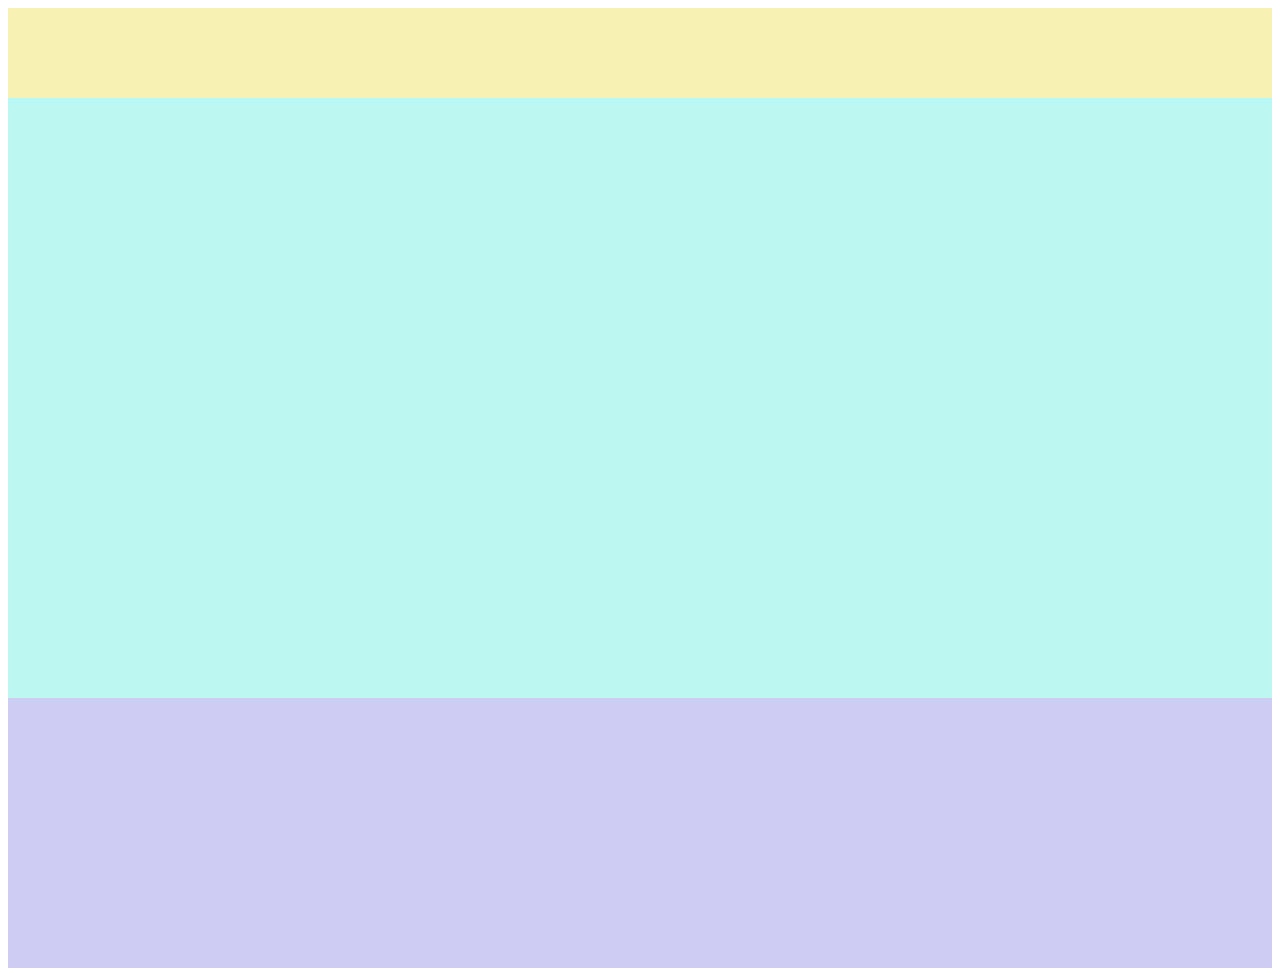
<file: html_study_1/page12/index.html>
<!DOCTYPE html>
<html>
  <head>
    <meta charset="utf-8">
    <title>Progate</title>
    <link rel="stylesheet" href="stylesheet.css">
  </head>
  <body>
    <!-- <div>要素を追加し、「header」というclassをつけてください -->
    <div class="header"></div>
    
    <!-- <div>要素を追加し、「main」というclassをつけてください -->
    <div class="main"></div>
    
    <!-- <div>要素を追加し、「footer」というclassをつけてください -->
    <div class="footer"></div>
    
  </body>
</html>
</file>
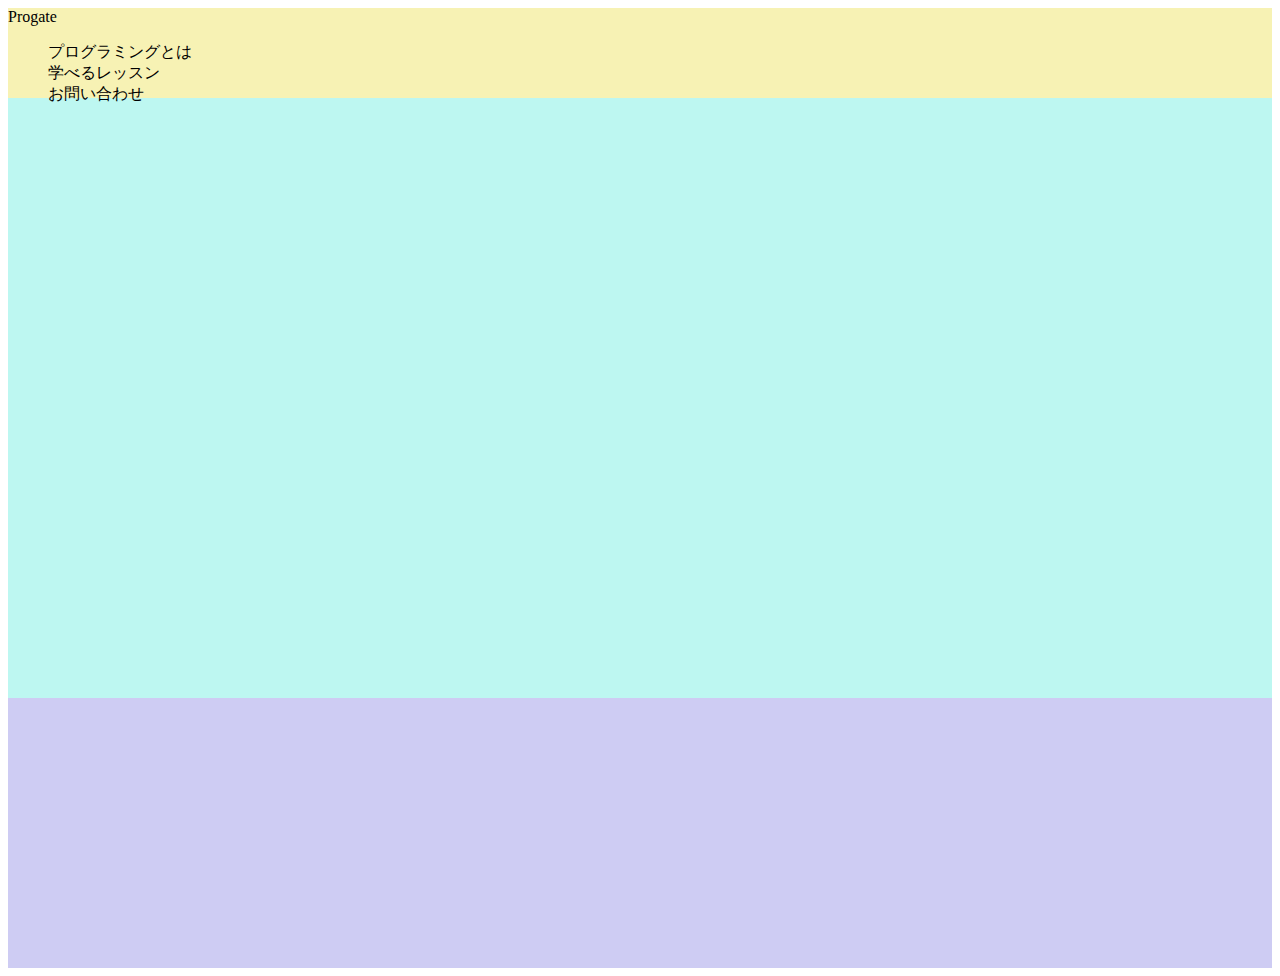
<file: html_study_1/page13/index.html>
<!DOCTYPE html>
<html>
  <head>
    <meta charset="utf-8">
    <title>Progate</title>
    <link rel="stylesheet" href="stylesheet.css">
  </head>
  <body>
    <div class="header">
      <!-- <div>要素を追加し、「header-logo」というclassをつけてください -->
      <div class="header-logo">Progate</div>
      
      <!-- <div>要素を追加し、「header-list」というclassをつけてください -->
      <div class="header-list">
        <ul>
          <li>プログラミングとは</li>
          <li>学べるレッスン</li>
          <li>お問い合わせ</li>
        </ul>
      </div>
      
    </div>

    <div class="main">
      
    </div>

    <div class="footer">
      
    </div>
  </body>
</html>
</file>
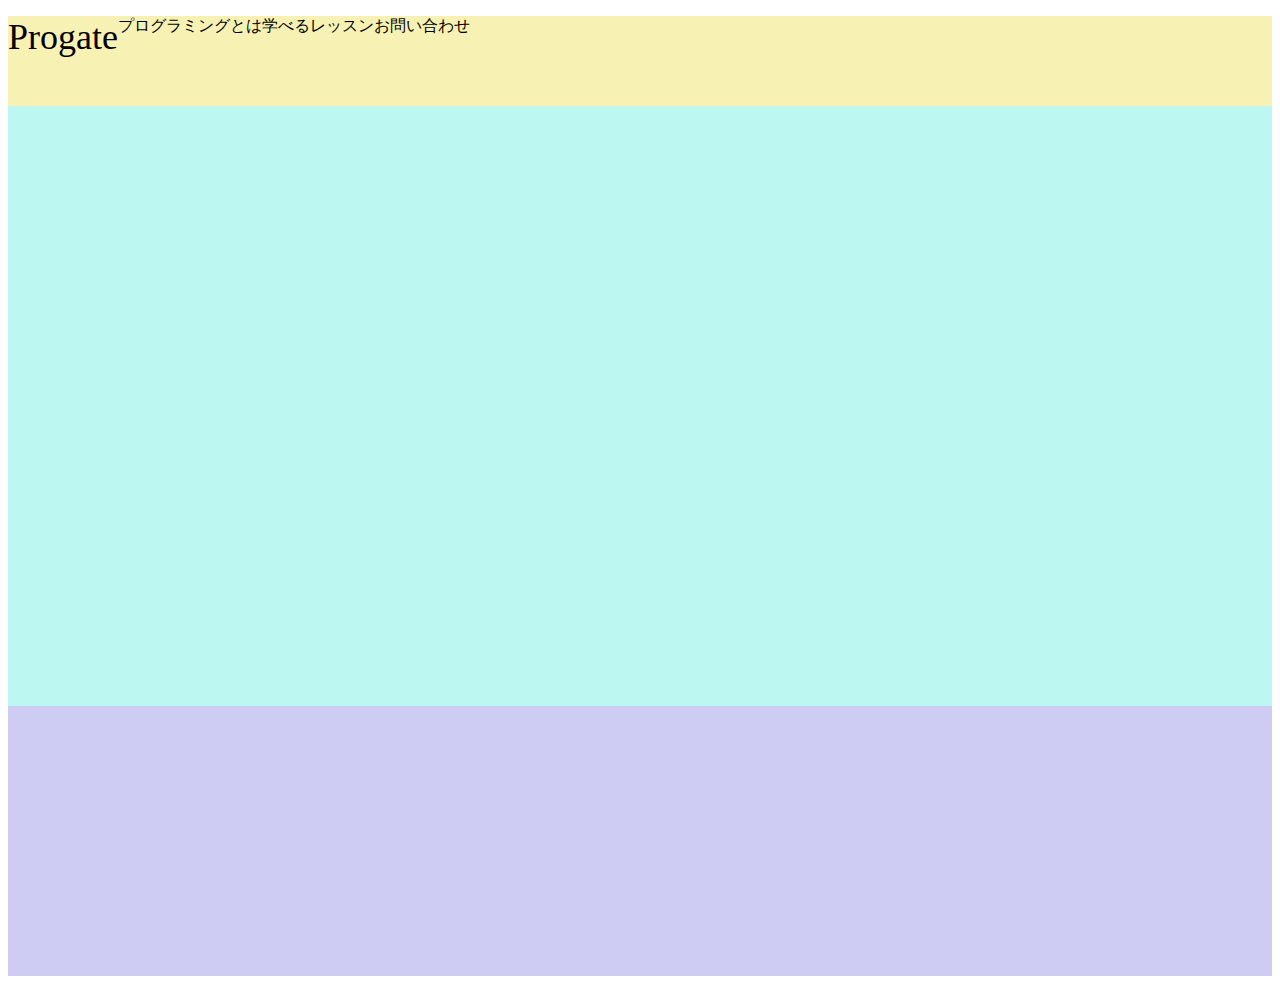
<file: html_study_1/page14/index.html>
<!DOCTYPE html>
<html>
  <head>
    <meta charset="utf-8">
    <title>Progate</title>
    <link rel="stylesheet" href="stylesheet.css">
  </head>
  <body>
    <div class="header">
      <div class="header-logo">Progate</div>
      <div class="header-list">
        <ul>
          <li>プログラミングとは</li>
          <li>学べるレッスン</li>
          <li>お問い合わせ</li>
        </ul>
      </div>
    </div>

    <div class="main">
      
    </div>

    <div class="footer">
      
    </div>
  </body>
</html>
</file>
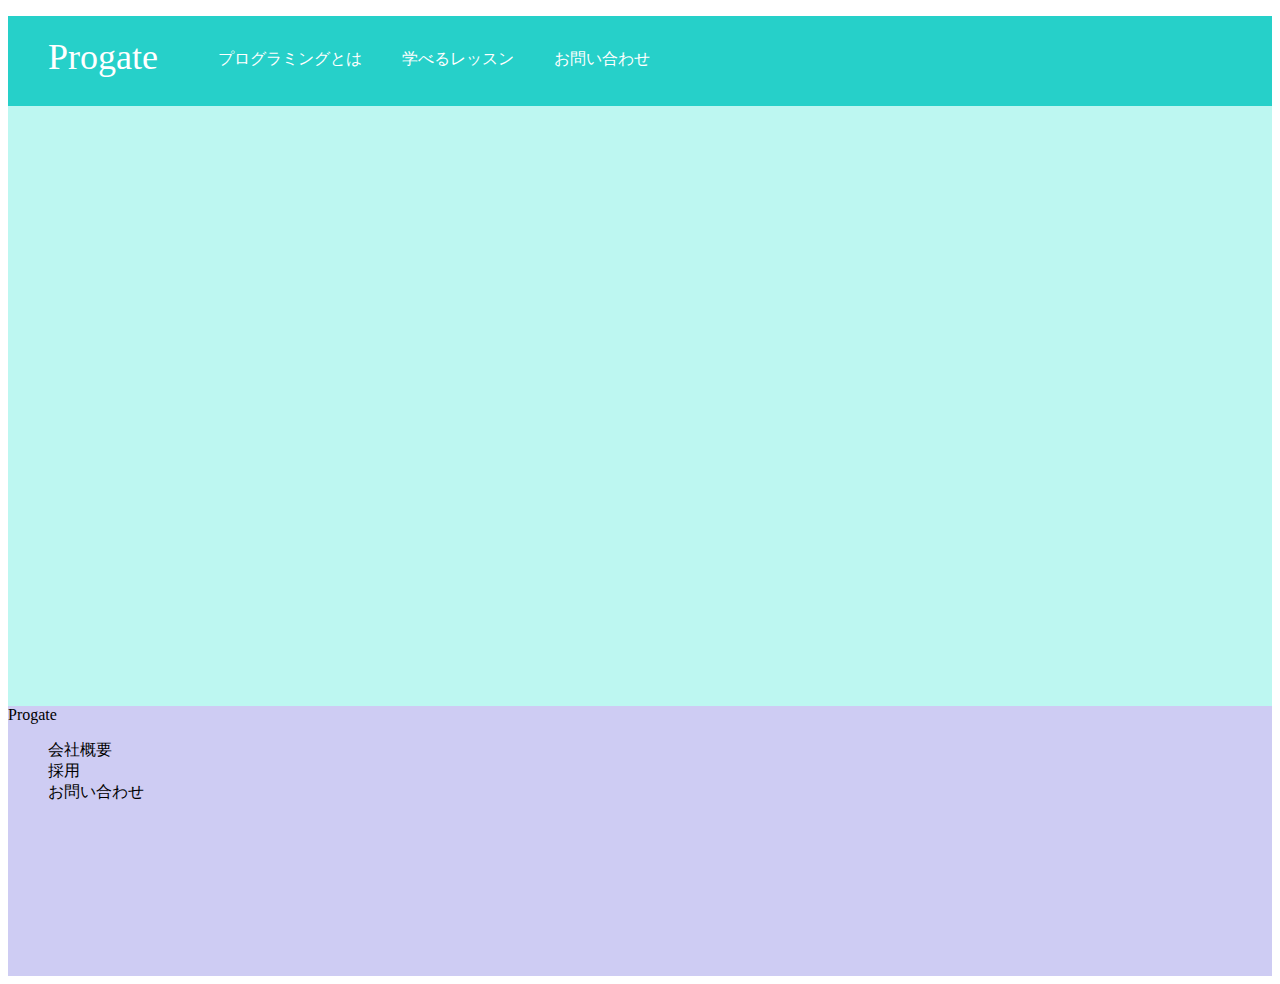
<file: html_study_1/page16/index.html>
<!DOCTYPE html>
<html>
  <head>
    <meta charset="utf-8">
    <title>Progate</title>
    <link rel="stylesheet" href="stylesheet.css">
  </head>
  <body>
    <div class="header">
      <div class="header-logo">Progate</div>
      <div class="header-list">
        <ul>
          <li>プログラミングとは</li>
          <li>学べるレッスン</li>
          <li>お問い合わせ</li>
        </ul>
      </div>
    </div>

    <div class="main">
      
    </div>

    <div class="footer">
      <!-- <div>要素を追加し、「footer-logo」というclassをつけてください -->
      <div class="footer-logo">Progate</div>
      
      <!-- <div>要素を追加し、「footer-list」というclassをつけてください -->
      <div class="footer-list">
        <ul>
          <li>会社概要</li>
          <li>採用</li>
          <li>お問い合わせ</li>
        </ul>
      </div>
      
    </div>
  </body>
</html>
</file>
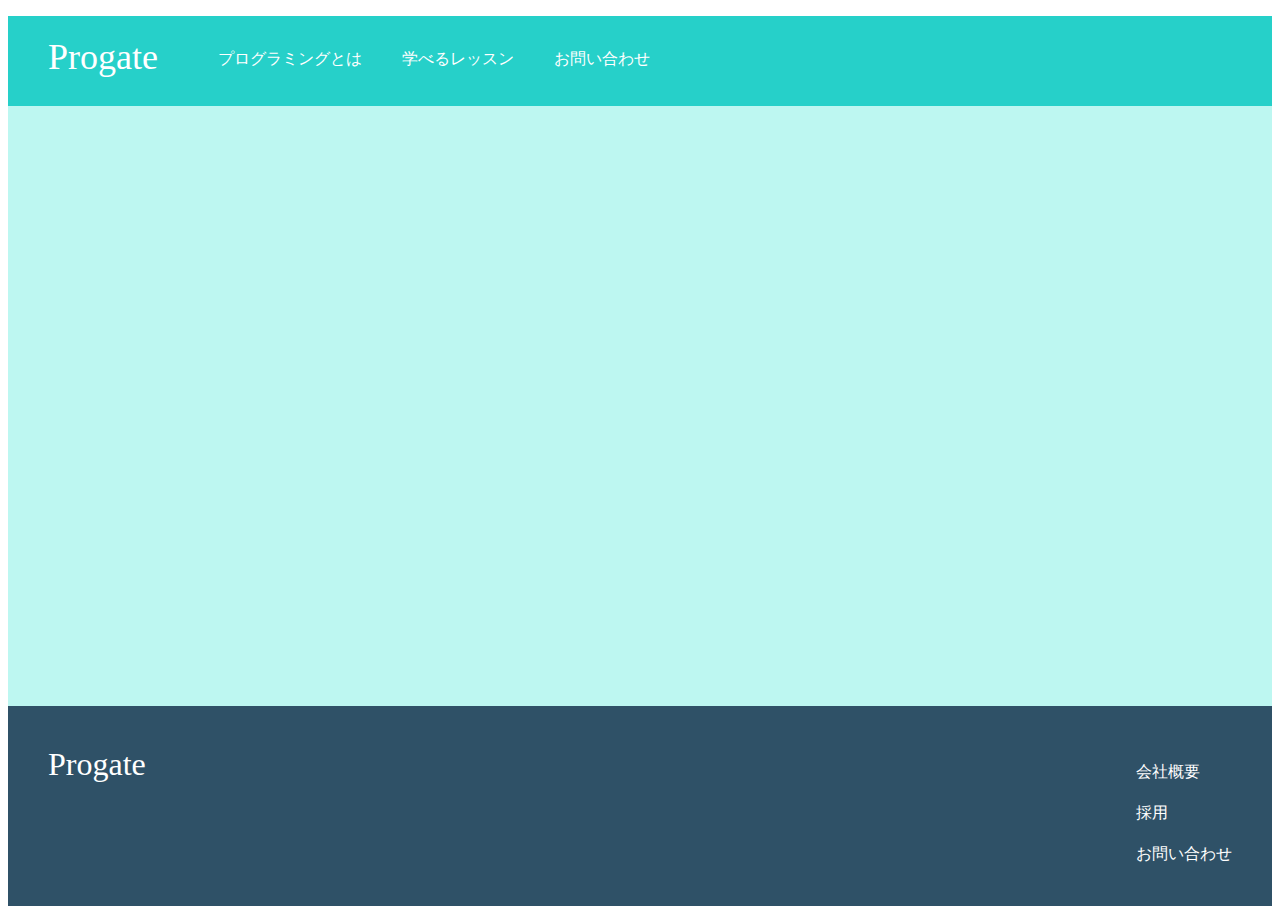
<file: html_study_1/page17/index.html>
<!DOCTYPE html>
<html>
  <head>
    <meta charset="utf-8">
    <title>Progate</title>
    <link rel="stylesheet" href="stylesheet.css">
  </head>
  <body>
    <div class="header">
      <div class="header-logo">Progate</div>
      <div class="header-list">
        <ul>
          <li>プログラミングとは</li>
          <li>学べるレッスン</li>
          <li>お問い合わせ</li>
        </ul>
      </div>
    </div>

    <div class="main">
      
    </div>

    <div class="footer">
      <div class="footer-logo">Progate</div>
      <div class="footer-list">
        <ul>
          <li>会社概要</li>
          <li>採用</li>
          <li>お問い合わせ</li>
        </ul>
      </div>
    </div>
  </body>
</html>
</file>
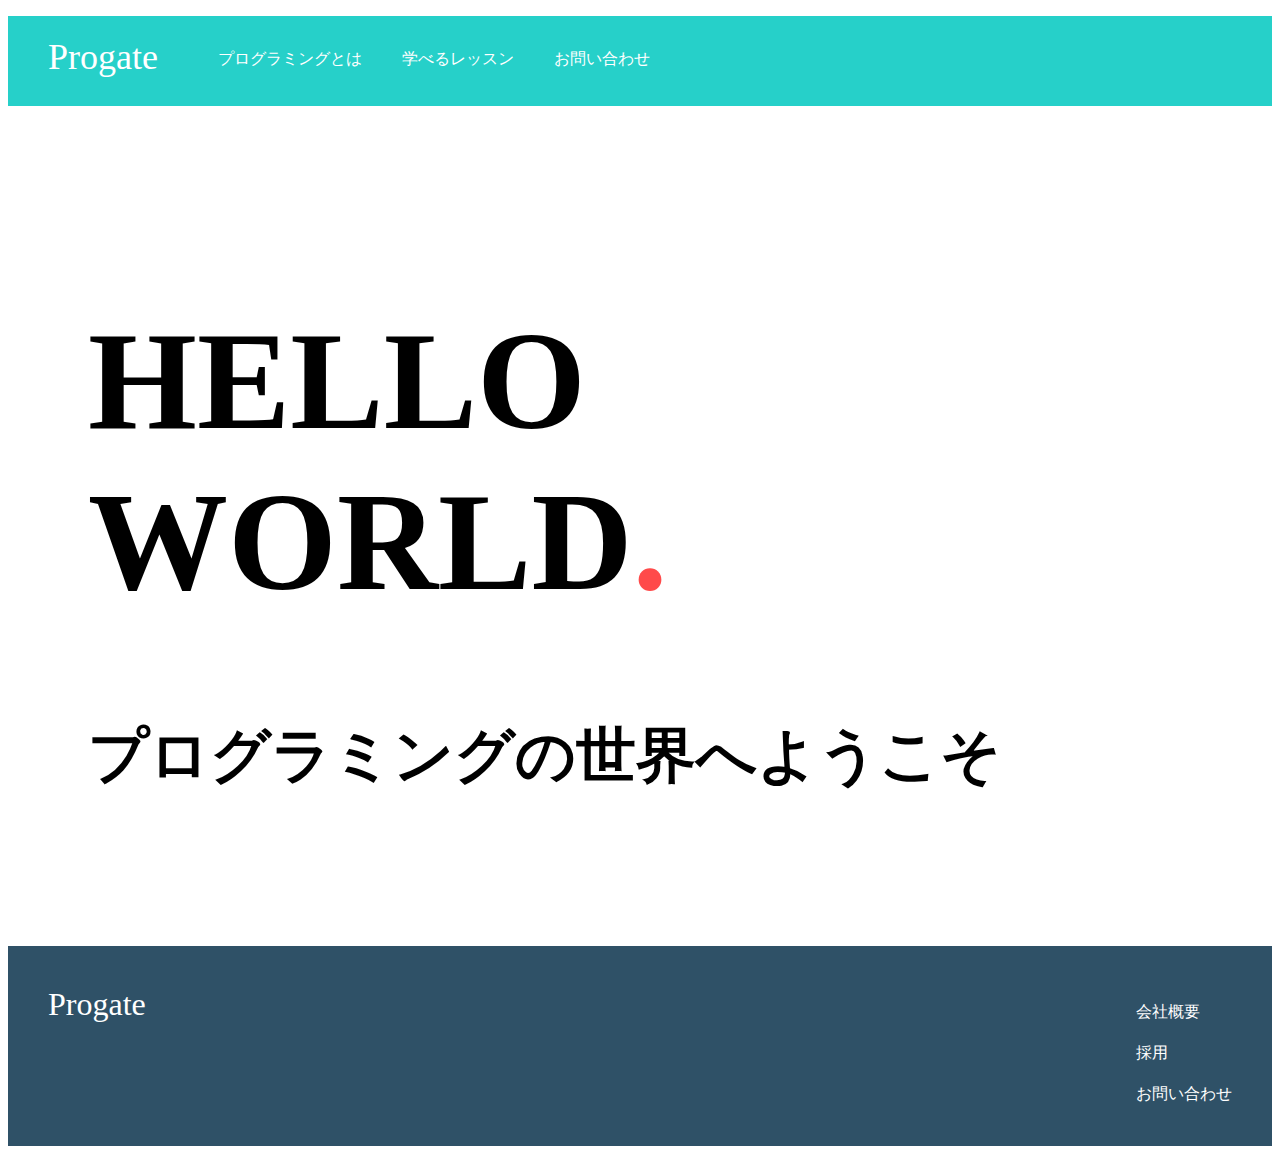
<file: html_study_1/page18/index.html>
<!DOCTYPE html>
<html>
  <head>
    <meta charset="utf-8">
    <title>Progate</title>
    <link rel="stylesheet" href="stylesheet.css">
  </head>
  <body>
    <div class="header">
      <div class="header-logo">Progate</div>
      <div class="header-list">
        <ul>
          <li>プログラミングとは</li>
          <li>学べるレッスン</li>
          <li>お問い合わせ</li>
        </ul>
      </div>
    </div>

    <div class="main">
      <!-- <div>要素を追加し、「copy-container」というclassをつけてください -->
      <div class="copy-container">
        <h1>HELLO WORLD<span>.</span></h1>
        <h2>プログラミングの世界へようこそ</h2>
      </div>
      
      <!-- <div>要素を追加し、「contents」というclassをつけてください -->
      <div class="contents"></div>
      
      <!-- <div>要素を追加し、「contact-form」というclassをつけてください -->
      <div class="contact-form"></div>
      
    </div>

    <div class="footer">
      <div class="footer-logo">Progate</div>
      <div class="footer-list">
        <ul>
          <li>会社概要</li>
          <li>採用</li>
          <li>お問い合わせ</li>
        </ul>
      </div>
    </div>
  </body>
</html>
</file>
<file: html_study_1/page12/stylesheet.css>
body {
  font-family: "Avenir Next";
}

/* headerの背景色を#f7f2b4、高さを90pxにしてください */
.header {
  background-color: #f7f2b4;
  height: 90px;
}

/* mainの背景色を#bdf7f1、高さを600pxにしてください */
.main {
  background-color: #bdf7f1;
  height: 600px;
}  

/* footerの背景色を#ceccf3、高さを270pxにしてください */
.footer {
  background-color: #ceccf3;
  height: 270px;
}
</file>
<file: html_study_1/page13/stylesheet.css>
body {
  font-family: "Avenir Next";
}

/* list-styleプロパティを用いて、<li>要素の黒点を取り除いてください */
li {
  list-style: none;
}

.header {
  background-color: #f7f2b4;
  height: 90px;
}

.main {
  background-color: #bdf7f1;
  height: 600px;
}

.footer {
  background-color: #ceccf3;
  height: 270px;
}
</file>
<file: html_study_1/page14/stylesheet.css>
body {
  font-family: "Avenir Next";
}

li {
  list-style: none;
  /* floatプロパティをleftにしてください */
  float: left;
  
}

.header {
  background-color: #f7f2b4;
  height: 90px;
}

/* header-logoの文字の大きさを36px、floatプロパティをleftにしてください */
.header-logo {
  font-size: 36px;
  float: left;
}

.main {
  background-color: #bdf7f1;
  height: 600px;
}

.footer {
  background-color: #ceccf3;
  height: 270px;
}
</file>
<file: html_study_1/page16/stylesheet.css>
body {
  font-family: "Avenir Next";
}

li {
  list-style: none;
  /* 以下の2行を削除してください */
}

.header {
  background-color: #26d0c9;
  color: #fff;
  height: 90px;
}

.header-logo {
  float: left;
  font-size: 36px;
  padding: 20px 40px;
}

/* header-listの中のli要素にのみ適用したいCSSを記述してください */
.header-list li{
  float: left;
  padding: 33px 20px;
}

.main {
  background-color: #bdf7f1;
  height: 600px;
}

.footer {
  background-color: #ceccf3;
  height: 270px;
}
</file>
<file: html_study_1/page17/stylesheet.css>
body {
  font-family: "Avenir Next";
}

li {
  list-style: none;
}

.header {
  background-color: #26d0c9;
  color: #fff;
  height: 90px;
}

.header-logo {
  float: left;
  font-size: 36px;
  padding: 20px 40px;
}

.header-list li {
  float: left;
  padding: 33px 20px;
}

.main {
  background-color: #bdf7f1;
  height: 600px;
}

.footer {
  /* background-colorを#2f5167に変更してください */
  background-color: #2f5167;
  
  /* colorを#fffにしてください */
  color: #fff;
  
  /* heightを120pxに変更してください */
  height: 120px;
  /* 上下左右のpaddingを40pxにしてください */
  padding: 40px;
  
}

/* footer-logoのfont-sizeとfloatを指定してください */
.footer-logo{
  font-size: 32px;
  float: left;
}

/* footer-listのfloatを指定してください */
.footer-list{
  float: right;
}

/* footer-listの中のli要素のpadding-bottomを指定してください */
.footer-list li{
  padding-bottom: 20px;
}
</file>
<file: html_study_1/page18/stylesheet.css>
body {
  font-family: "Avenir Next";
}

li {
  list-style: none;
}

.header {
  background-color: #26d0c9;
  color: #fff;
  height: 90px;
}

.header-logo {
  float: left;
  font-size: 36px;
  padding: 20px 40px;
}

.header-list li {
  float: left;
  padding: 33px 20px;
}

.main {
  /* background-colorの指定を消してください */

  /* heightの指定を消してください */

  /* 上下のpaddingを100px、左右のpaddingを80pxにしてください */
  padding: 100px 80px;
  
}

/* copy-containerの中のh1のfont-sizeを指定してください */
.copy-container h1{
  font-size: 140px;
}

/* copy-containerの中のh2のfont-sizeを指定してください */
.copy-container h2{
  font-size: 60px;
}

/* copy-containerの中のspanの色を指定してください */
.copy-container span{
  color: #ff4a4a;
}

.footer {
  background-color: #2f5167;
  color: #fff;
  height: 120px;
  padding: 40px;
}

.footer-logo {
  float: left;
  font-size: 32px;
}

.footer-list {
  float: right;
}

.footer-list li {
  padding-bottom: 20px;
}
</file>
